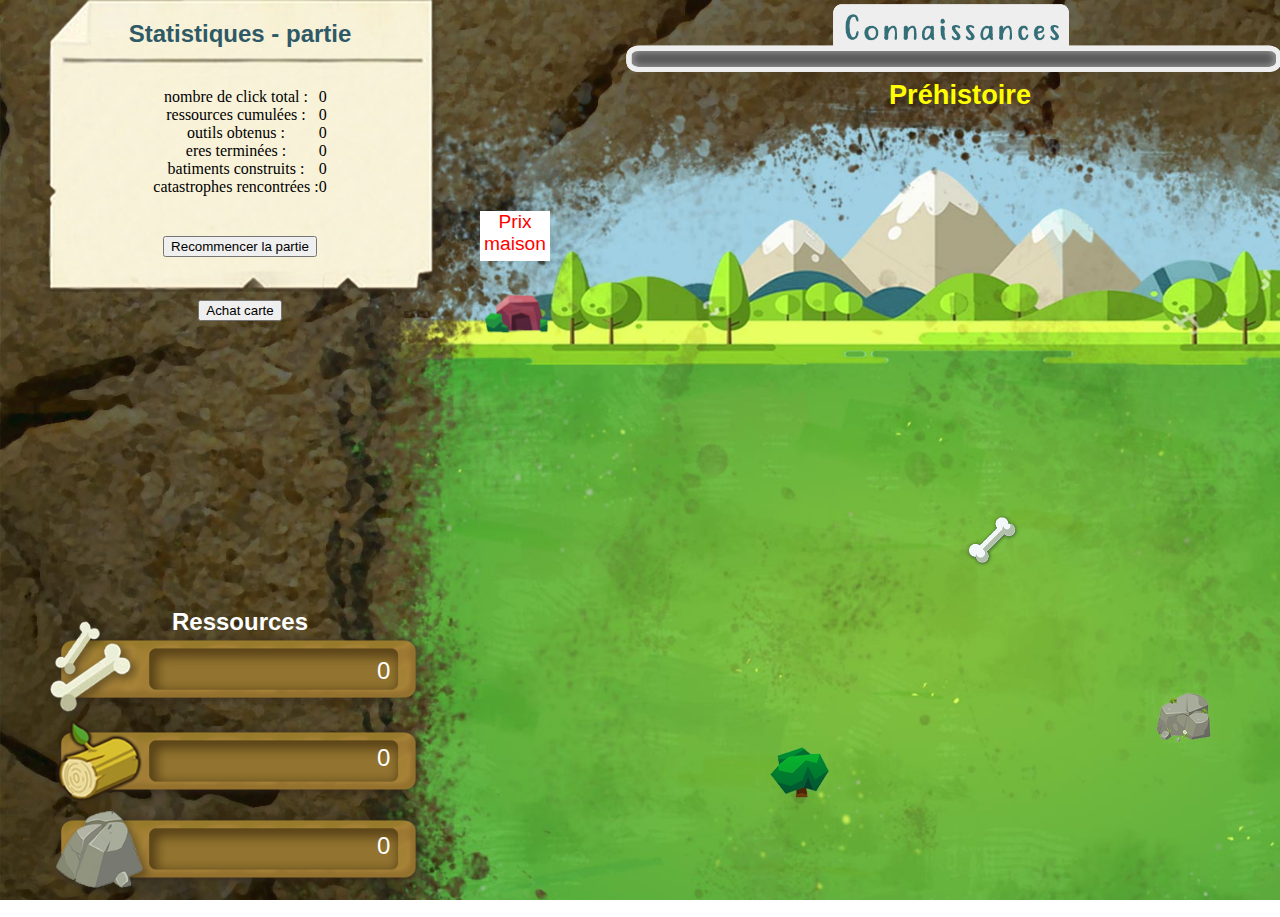
<file: index.html>
<!DOCTYPE html>
<html lang="fr">

<head>
    <meta charset="UTF-8">
    <meta name="viewport" content="width=device-width, initial-scale=1.0">
    <meta http-equiv="X-UA-Compatible" content="ie=edge">
    <link rel="stylesheet" href="assets/css/styles.css">
    <title>Evolution Homme</title>
</head>

<body>

    <div id="principal">
        <div class="inline-block" id="gauche">
            <div class="blocGauche" id="statistiques">
                <h2>Statistiques - partie</h2>
                <div class="alignStat">
                    <div>
                        <p>nombre de click total :</p>
                        <p>ressources cumulées :</p>
                        <p>outils obtenus :</p>
                        <p>eres terminées :</p>
                        <p>batiments construits :</p>
                        <p>catastrophes rencontrées :</p>
                    </div>
                    <ul id="listeStat">
                        <li id="nbTotalClic">0</li>
                        <li id="nbTotalRessources">0</li>
                        <li id="nbTotalOutils">0</li>
                        <li id="nbTotalEre">0</li>
                        <li id="nbTotalBatiment">0</li>
                        <li id="nbTotalCata">0</li>
                    </ul>
                </div>
                <button id='viderCache'>Recommencer la partie</button>
            </div>
             <figure class="blocGauche" id="personnage">
                <!-- <img id="hero" src="#" alt="Personnage"> -->
                <button id="achatCarte">Achat carte</button>
                <div id="carteConnaissance">
                   <div class="1"><img src="assets/img/feuille2.png"></div>
                   <div class="1"><img src="assets/img/feuille3.png"></div>
                   <div class="1"><img src="assets/img/feuille1.png"></div>
                </div>
            </figure>
            <div class="blocGauche" id="ressources">
                <h2>Ressources</h2>
                <div class="alignStat">
                    <ul>
                        <li id="ressource1">0</li>
                        <li id="ressource2">0</li>
                        <li id="ressource3">0</li>
                    </ul>
                </div>
            </div>
        </div>
        <!-- BLOC-SHOP -->

    <div id="bloc-shop">

        <div id="container-title-shop">
            <h1 id="title-shop">SHOP</h1>
        </div>

        <div id="container-items-shop">

            <!-- ITEM 1 -->
            <div class="containers-items-shop" id="container-item1-shop">

                <h2 class="noms-items-shop" id="nom-item1-shop"></h2>

                <!-- ITEM 1/ Lvl1 -->
                <button class="boutons-itemslvls-shop" id="bouton-item1-lvl1-shop">
                    <h3 class="noms-itemslvls-shop" id="nom-item1-lvl1-bouton-shop"></h3>
                    <div class="prix-itemslvls-shop" id="prix-item1-lvl1-bouton-shop"></div>
                </button>

                <!-- ITEM 1/ Lvl2 -->
                <button class="boutons-itemslvls-shop" id="bouton-item1-lvl2-shop">
                    <h3 class="noms-itemslvls-shop" id="nom-item1-lvl2-bouton-shop"></h3>
                    <div class="prix-itemslvls-shop" id="prix-item1-lvl2-bouton-shop"></div>
                </button>

                <!-- ITEM 1/ Lvl3 -->
                <button class="boutons-itemslvls-shop" id="bouton-item1-lvl3-shop">
                    <h3 class="noms-itemslvls-shop" id="nom-item1-lvl3-bouton-shop"></h3>
                    <div class="prix-itemslvls-shop" id="prix-item1-lvl3-bouton-shop"></div>
                </button>

            </div>

            <!-- ITEM 2 -->
            <div class="containers-items-shop" id="container-item2-shop">

                <h2 class="noms-items-shop" id="nom-item2-shop"></h2>

                <!-- ITEM 2/ Lvl1 -->
                <button class="boutons-itemslvls-shop" id="bouton-item2-lvl1-shop">
                    <h3 class="noms-itemslvls-shop" id="nom-item2-lvl1-bouton-shop"></h3>
                    <div class="prix-itemslvls-shop" id="prix-item2-lvl1-bouton-shop"></div>
                </button>

                <!-- ITEM 2/ Lvl2 -->
                <button class="boutons-itemslvls-shop" id="bouton-item2-lvl2-shop">
                    <h3 class="noms-itemslvls-shop" id="nom-item2-lvl2-bouton-shop"></h3>
                    <div class="prix-itemslvls-shop" id="prix-item2-lvl2-bouton-shop"></div>
                </button>

                <!-- ITEM 2/ Lvl3 -->
                <button class="boutons-itemslvls-shop" id="bouton-item2-lvl3-shop">
                    <h3 class="noms-itemslvls-shop" id="nom-item2-lvl3-bouton-shop"></h3>
                    <div class="prix-itemslvls-shop" id="prix-item2-lvl3-bouton-shop"></div>
                </button>

            </div>

            <!-- ITEM 3 -->
            <div class="containers-items-shop" id="container-item3-shop">

                <h2 class="noms-items-shop" id="nom-item3-shop"></h2>

                <!-- ITEM 2/ Lvl1 -->
                <button class="boutons-itemslvls-shop" id="bouton-item3-lvl1-shop">
                    <h3 class="noms-itemslvls-shop" id="nom-item3-lvl1-bouton-shop"></h3>
                    <div class="prix-itemslvls-shop" id="prix-item3-lvl1-bouton-shop"></div>
                </button>

                <!-- ITEM 2/ Lvl2 -->
                <button class="boutons-itemslvls-shop" id="bouton-item3-lvl2-shop">
                    <h3 class="noms-itemslvls-shop" id="nom-item3-lvl2-bouton-shop"></h3>
                    <div class="prix-itemslvls-shop" id="prix-item3-lvl2-bouton-shop"></div>
                </button>

                <!-- ITEM 2/ Lvl3 -->
                <button class="boutons-itemslvls-shop" id="bouton-item3-lvl3-shop">
                    <h3 class="noms-itemslvls-shop" id="nom-item3-lvl3-bouton-shop"></h3>
                    <div class="prix-itemslvls-shop" id="prix-item3-lvl3-bouton-shop"></div>
                </button>

            </div>

        </div>

    </div> <!-- Fin bloc-shop -->

        <div class="inline-block" id="central">
            <div id="topCentre">
                <!-- <h1 id="ereActuelle">Connaissances</h1> -->
                <div  class="progressBar">
                    <img id="bar" src="assets/img/progressBar0.png">
                </div>
                    <p id="barreConnaissance"><span>Préhistoire</span></p>
                <div id="message"><p id="infobulle">Prix maison</p><span id="prixMaison"></span></div>
            </div>
             <div id="bgEre">
                <div id="1" class="maison"></div><div id="2" class="vide"></div><div id="3" class="vide"></div><div id="4" class="vide"></div><div id="5" class="vide"></div><div id="6" class="vide"></div><div id="7" class="vide"></div><div id="8" class="vide"></div><div id="9" class="vide"></div><div id="10" class="vide"></div>
            </div>
            <div id="jeu">
                <div id="x1y1" class="vide"></div><div id="x1y2" class="vide"></div><div id="x1y3" class="vide"></div><div id="x1y4" class="vide"></div><div id="x1y5" class="vide"></div>
                <div id="x1y6" class="vide"></div><div id="x1y7" class="vide"></div><div id="x1y8" class="vide"></div><div id="x1y9" class="vide"></div><div id="x1y10" class="vide"></div>

                <div id="x2y1" class="vide"></div><div id="x2y2" class="vide"></div><div id="x2y3" class="vide"></div><div id="x2y4" class="vide"></div><div id="x2y5" class="vide"></div>
                <div id="x2y6" class="vide"></div><div id="x2y7" class="vide"></div><div id="x2y8" class="vide"></div><div id="x2y9" class="vide"></div><div id="x2y10" class="vide"></div>

                <div id="x3y1" class="vide"></div><div id="x3y2" class="vide"></div><div id="x3y3" class="vide"></div><div id="x3y4" class="vide"></div><div id="x3y5" class="vide"></div>
                <div id="x3y6" class="vide"></div><div id="x3y7" class="vide"></div><div id="x3y8" class="vide"></div><div id="x3y9" class="vide"></div><div id="x3y10" class="vide"></div>

                <div id="x4y1" class="vide"></div><div id="x4y2" class="vide"></div><div id="x4y3" class="vide"></div><div id="x4y4" class="vide"></div><div id="x4y5" class="vide"></div>
                <div id="x4y6" class="os"></div><div id="x4y7" class="vide"></div><div id="x4y8" class="vide"></div><div id="x4y9" class="vide"></div><div id="x4y10" class="vide"></div>

                <div id="x5y1" class="vide"></div><div id="x5y2" class="vide"></div><div id="x5y3" class="vide"></div><div id="x5y4" class="vide"></div><div id="x5y5" class="vide"></div>
                <div id="x5y6" class="vide"></div><div id="x5y7" class="vide"></div><div id="x5y8" class="vide"></div><div id="x5y9" class="vide"></div><div id="x5y10" class="vide"></div>

                <div id="x6y1" class="vide"></div><div id="x6y2" class="vide"></div><div id="x6y3" class="vide"></div><div id="x6y4" class="vide"></div><div id="x6y5" class="vide"></div>
                <div id="x6y6" class="vide"></div><div id="x6y7" class="vide"></div><div id="x6y8" class="vide"></div><div id="x6y9" class="vide"></div><div id="x6y10" class="vide"></div>

                <div id="x7y1" class="vide"></div><div id="x7y2" class="vide"></div><div id="x7y3" class="vide"></div><div id="x7y4" class="vide"></div><div id="x7y5" class="vide"></div>
                <div id="x7y6" class="vide"></div><div id="x7y7" class="vide"></div><div id="x7y8" class="pierre"></div><div id="x7y9" class="vide"></div><div id="x7y10" class="vide"></div>

                <div id="x8y1" class="vide"></div><div id="x8y2" class="vide"></div><div id="x8y3" class="vide"></div><div id="x8y4" class="bois"></div><div id="x8y5" class="vide"></div>
                <div id="x8y6" class="vide"></div><div id="x8y7" class="vide"></div><div id="x8y8" class="vide"></div><div id="x8y9" class="vide"></div><div id="x8y10" class="vide"></div>

                <div id="x9y1" class="vide"></div><div id="x9y2" class="vide"></div><div id="x9y3" class="vide"></div><div id="x9y4" class="vide"></div><div id="x9y5" class="vide"></div>
                <div id="x9y6" class="vide"></div><div id="x9y7" class="vide"></div><div id="x9y8" class="vide"></div><div id="x9y9" class="vide"></div><div id="x9y10" class="vide"></div>

                <div id="x10y1" class="vide"></div><div id="x10y2" class="vide"></div><div id="x10y3" class="vide"></div><div id="x10y4" class="vide"></div><div id="x10y5" class="vide"></div>
                <div id="x10y6" class="vide"></div><div id="x10y7" class="vide"></div><div id="x10y8" class="vide"></div><div id="x10y9" class="vide"></div><div id="x10y10" class="vide"></div>
            </div>

        </div>

        <div class="inline-block" id="droite">
            <div class="bloc-droite" id="shop">
                <!-- <h2>shop des objets</h2> -->
                <button id='bouton-ouvrir-shop'>Ouvrir le shop</button>
                <button id='bouton-fermer-shop'>Fermer le shop</button>
            </div>
            <div class="bloc-droite" id="objets">
                <h2>objets possedés</h2>
                <div id="objetsStock">
                    <div class="objetscase" id="item1lvl1Vide"><img id="imgitem1lvl1Vide" src="assets/img/lance1NonObtenu.png"></div>
                    <div class="objetscase" id="item1lvl2Vide"><img id="imgitem1lvl2Vide" src="assets/img/lance2NonObtenu.png"></div>
                    <div class="objetscase" id="item1lvl3Vide"><img id="imgitem1lvl3Vide" src="assets/img/lance3NonObtenu.png"></div>
                    <div class="objetscase" id="item2lvl1Vide"><img id="imgitem2lvl1Vide" src="assets/img/hache1NonObtenu.png"></div>
                    <div class="objetscase" id="item2lvl2Vide"><img id="imgitem2lvl2Vide" src="assets/img/hache2NonObtenu.png"></div>
                    <div class="objetscase" id="item2lvl3Vide"><img id="imgitem2lvl3Vide" src="assets/img/hache3NonObtenu.png"></div>
                    <div class="objetscase" id="item3lvl1Vide"><img id="imgitem3lvl1Vide" src="assets/img/pioche1NonObtenu.png"></div>
                    <div class="objetscase" id="item3lvl2Vide"><img id="imgitem3lvl2Vide" src="assets/img/pioche2NonObtenu.png"></div>
                    <div class="objetscase" id="item3lvl3Vide"><img id="imgitem3lvl3Vide" src="assets/img/pioche3NonObtenu.png"></div>
                </div>
            </div>
            <figure class="bloc-droite" id="bonusMaitre">
                <!-- <img id="lanceBonusMaitre" src="#" alt="Bonus clicker"> -->
                <!-- <div id="catastrophe" onclick="choas()" class="cacher"></div> -->
            </figure>
             <figure id="bonus">
                <div id="tardis" class="outTime"></div>
            </figure>
        </div>

    </div>

    <script src="assets/js/app.js"></script>
    <script src="assets/js/shop.js"></script>

</body>
</html>
</file>
<file: assets/css/styles.css>
/* ---------------- reset css ---------------- */

/* les epaisseurs des bordures de conteneurs se confondent */
* {
    box-sizing: border-box;
}

/* la taille de l'image dependra de son conteneur parent */
img {
    width: 100%;
}

body,
h1,
h2,
p,
ul {
    margin: 0;
}

ul,
li {
    list-style: none;
    padding-left: 0;
}

h1,h2 {
    font-family: sans-serif;
    color: #fff;
}


/* ---------------- fin reset css ---------------- */



/* conteneur principal => contient toutes les sections */
#principal {
    width: 1920px;
    height: 100vh;
    background-image: url(../img/bg1.jpg);
    background-size: cover;
    display: flex;
    align-items: center
}


/* alignement des blocs gauche / central / droite */



/* taille conteneur central */
#central {
    width: 960px;
    height: 916px;
   /* border: 1px solid black;*/
}


/* taille conteneurs gauche et droite */
#gauche,
#droite {
    width: 480px;
    height: 916px;
    display: flex;
    flex-direction: column;
    align-items: center;
}

#gauche {
    justify-content: space-between;
}

#droite {
    justify-content: flex-start;
}



/* ---------------- interieur bloc gauche ---------------- */
.blocGauche {
    text-align: center;
    width: 470px;
    height: 300px;
    /*border: 1px solid black;*/

}

#statistiques {
    background-image: url(../img/fondStat_sansText.png);
    background-size: cover;
}

#statistiques h2 {
    margin-top: 6%;
    color: #2E5967;
}

.alignStat{
    display: flex;
    justify-content: center;
    margin: 40px 0;
}

#personnage {
    /*background-image: url(../img/.png);*/
}

#carteConnaissance {
    width: 270px;
    height: 240px;
    /*border: 1px solid black;*/
    display: block;
    justify-content: flex-end;
    margin-left: 190px;
}

#carteConnaissance div {
    width: 130px;
    height: 240px;
  /*  border: 1px solid black;*/ 
    display: inline-block ;
    margin-top: 0;
    margin-bottom: 0;
}


figure {
   margin:0;
}

#hero {
    /* border: 1px solid black; */
}

#ressources {
   background-image: url(../img/fondRessource.png);
   background-size: cover;
}

.os {
    background-image: url(../img/ressourceOs.png);
    background-size: contain;
    background-repeat: no-repeat;
}

.bois {
    background-image: url(../img/ressourceArbre.png);
    background-size: contain;
    background-repeat: no-repeat;
}
.pierre {
    background-image: url(../img/ressourcePierre.png);
    background-size: contain;
    background-repeat: no-repeat;
}

.vide{
    
}

#ressources .alignStat {
    margin: 0;
    padding-left: 15%;
}

#ressources ul li {
        width: 230px;
        height: 35%;
        display: flex;
        justify-content: flex-end;
        align-items: center;

}

#ressources ul li , #ressources p{
    font-family: sans-serif;
    font-size: 1.5em;
    color: #fff;
    margin-top: 2%;
    margin-bottom: 12%;
    text-align: right;
}

/* ---------------- fin interieur bloc gauche ---------------- */



/* ---------------- interieur bloc central ---------------- */

.progressBar {
    background-image: url(../img/progressBar0.png);
    background-size: contain;
    background-repeat: no-repeat;
    /*height: 112px;*/
    width: 660px;
    margin-left: 15%;
    margin-top: 10px;
}

.progressBar1 {
    background-image: url(../img/progressBar1.png);
    background-size: contain;
    background-repeat: no-repeat;
    /*height: 112px;*/
    width: 660px;
    margin-left: 15%;
    margin-top: 10px;
}

.progressBar2 {
    background-image: url(../img/progressBar2.png);
    background-size: contain;
    background-repeat: no-repeat;
    /*height: 112px;*/
    width: 660px;
    margin-left: 15%;
    margin-top: 10px;
}

.progressBar3 {
    background-image: url(../img/progressBar3.png);
    background-size: contain;
    background-repeat: no-repeat;
    /*height: 112px;*/
    width: 660px;
    margin-left: 15%;
}

#topCentre p span{
    
}

#barreConnaissance{
    font-family: sans-serif;
    font-size: 1.7em;
    color: yellow;
    font-weight: bold;
}

#topCentre {
    height: 125px;
    width: 960px;
    text-align: center;
}

#bgEre {
    height: 191px;
    width: 960px;
    display: flex;
    align-items: flex-end;
    margin-top: 2%;
}

#bgEre div{
    display: inline-flex;
    width: 10%;
    height: 35%;
}

.maison { 
    background-image: url(../img/maisonLevel1.png);
    background-size: contain;
    background-repeat: no-repeat;

} 

.maison1{
    background-image: url(../img/maisonLevel2.png);
    background-size: contain;
    background-repeat: no-repeat;

}

.maison2 { 
    background-image: url(../img/maisonLevel3.png);
    background-size: contain;
    background-repeat: no-repeat;
}

#message {
    width: 70px;
    height: 50px;
    background-color: #fff;
    position:relative; 
    margin-top: 100px;
    padding: 0;
}

#infobulle{
    font-family: sans-serif;
    font-size: 1.2em;
    color: red;
}

#message span { 
  display: none; 
  -moz-border-radius:6px; 
  -webkit-border-radius:6px; 
  border-radius:6px; 
  background-color: #eff1f3; 
  font-size:1em; 
  font-family: sans-serif;
  font-style:italic; 
  text-align: center;
  padding-bottom: 150px;
  
} 

#message:hover span 
{ 
  display:block; 
  position:absolute; 
  bottom :0; 
  right :0; 
  z-index:1000; 
  width:250px; 
  min-height:20px;
  border:1px solid black; 
  margin-bottom:60px; 
  margin-right:-85px; 
  overflow:hidden;
  padding:8px;
}

#jeu {
    height: 580px;
    width: 960px;
    display: flex;
    flex-wrap: wrap;
}

#jeu div {
    display: flex;
    width: 10%;
    height: 10%;
}

#file {
    width: 600px;
    height: 25px;
    margin-top: 10px;
    margin-bottom: 10px;
}

#periode{
    font-family: sans-serif;
    color: #fff;
    font-size: 1em;
}

/* ---------------- fin interieur bloc central ---------------- */



/* ---------------- interieur bloc droite ---------------- */

.bloc-droite {
    text-align: center;
    width: 400px;
    /*height: 300px;*/
    /*border: 1px solid black;*/
}

#shop {
    display: flex;
    flex-direction: column;
    align-items: center;
    height: 210px;
}

#bouton-ouvrir-shop {
    background-color: rgba(0, 0, 0, 0);
    border-style: none;
    width: 350px;
    height: 200px;
    background-image: url(../img/fondBoutonShop_sansText.png);
    background-size: contain;
    background-repeat: no-repeat;
    text-align: center;
    background-position: center;
    font-family: sans-serif;
    font-size: 1.5em;
    color: #A48136;
    padding-bottom: 3%;
}

#bouton-fermer-shop {
    background-color: rgba(0, 0, 0, 0);
    border-style: none;
    width: 350px;
    height: 200px;
    background-image: url(../img/fondBoutonShop_sansText.png);
    background-size: contain;
    background-repeat: no-repeat;
    text-align: center;
    background-position: center;
    font-family: sans-serif;
    font-size: 1.5em;
    color: #A48136;
    padding-bottom: 3%;
}

/* BLOC-SHOP */

#bloc-shop {
    display: none;
    position: absolute;
    top: 35%;
    /*top: 387px;*/
    left: 24%;
    /*left: 480px;*/
    height: 600px;
    width: 960px;
    background-image: url("../img/fondShopOuvert.png");
    background-repeat: no-repeat;
    background-size: contain;
    background-position: center;
}

/* Title */
#container-title-shop {
    height: 15%;
    display: flex;
    justify-content: center;
    align-items: center;
}

#title-shop {}

/* Items */
#container-items-shop {
    height: 85%;
    display: flex;
    flex-direction: column;
    justify-content: space-around;
}

.containers-items-shop {
    display: flex;
    justify-content: space-around;
    width: 83%;
}

.noms-items-shop {
    color: aliceblue;
    font-size: 1em;
    width: 10%;
    display: flex;
    justify-content: center;
    align-items: center;
    text-align: center;
}

/* Items Lvls */
.boutons-itemslvls-shop {
    width: 15%;
    border-radius: 10px;
    color: aliceblue;
    height: 110px;
}

.noms-itemslvls-shop {}

.prix-itemslvls-shop {
    display: flex;
    flex-direction: column;
}

#objets {
    background-image: url(../img/fondObjetsSansText.png);
    background-size: contain;
    background-repeat: no-repeat;
    height: 420px;
    width: 375px;
    margin-top: 0;
}

#objets h2 {
    margin-top: 10%;
}

#objetsStock{
    margin-left: 29px;
    margin-top: 40px;
    width: 315px;
    height: 288px;
    /*border: 1px solid black;*/
    display: block;
    justify-content: center;
    align-items: center;
}

.objetscase {
    width: 94px;
    height: 88px;
    /*border: 1px solid black;*/
    display: inline-flex;
    margin: 2px;
}

#bonusMaitre {

}

/*---------------------- catastrophe --------------------*/

#catastrophe {
    background-image: url(../img/dino.png);
    background-size: cover;
    width: 80px;
    height: 80px;
    position: relative;
}

.imgitem{
    border-radius:10%;
}

button:hover, .bois:hover, .os:hover, .pierre:hover, .maison:hover, .maison1:hover{
    cursor: pointer;
}

#imgitem1lvl1Vide,
#imgitem1lvl2Vide,
#imgitem1lvl3Vide,
#imgitem2lvl1Vide,
#imgitem2lvl2Vide,
#imgitem2lvl3Vide,
#imgitem3lvl1Vide,
#imgitem3lvl2Vide,
#imgitem3lvl3Vide {
    border-radius:10%;
}
[disabled]{
    cursor:not-allowed !important;
}

#tardis {
    background-image: url(../img/tardis.png);
    background-size: contain;
    background-repeat: no-repeat;
     width: 150px;
    height: 150px;
    position: relative;
    /*top: 40px; left: 40px;*/
}

.oldTime{
    background-image: url(../img/tardisIncrust.png);
    background-size: contain;
    background-repeat: no-repeat;
    width: 150px;
    height: 150px;
}

.outTime{
    display: none;
}

.inTime {
    display: flex;
   animation: TimeAndRelativeDimensionInSpace 4s;
}

@keyframes TimeAndRelativeDimensionInSpace {
    0% {
        transform: translateX(-100px) translateY(0px);
    }
    50% {
        transform: translateX(-45px) translateY(0px);
    }
    100% {
        transform: translateX(0px);
    }
}

.cacher{
    display: none;
}
.attack{
    display: flex; 
}
/*
div img {
    animation: finDuMonde 10s;
    -webkit-animation:finDuMonde 10s;
    animation-delay: 5s;
    animation-direction:reverse;
    animation-fill-mode:backwards;
  }

  @keyframes finDuMonde {
      0% {
          transform: translateX(0px);
      }
      50% {
          transform: translateX(150px);
      }
      100% {
          transform: translateX(150px) rotate(30deg);
      }
  }
  @-webkit-keyframes masuperanimation {
     copier coller l'anim a la fin
*/
/*------------------- fin catastrophe -------------------*/

/* ---------------- fin interieur bloc droite ---------------- */
</file>
